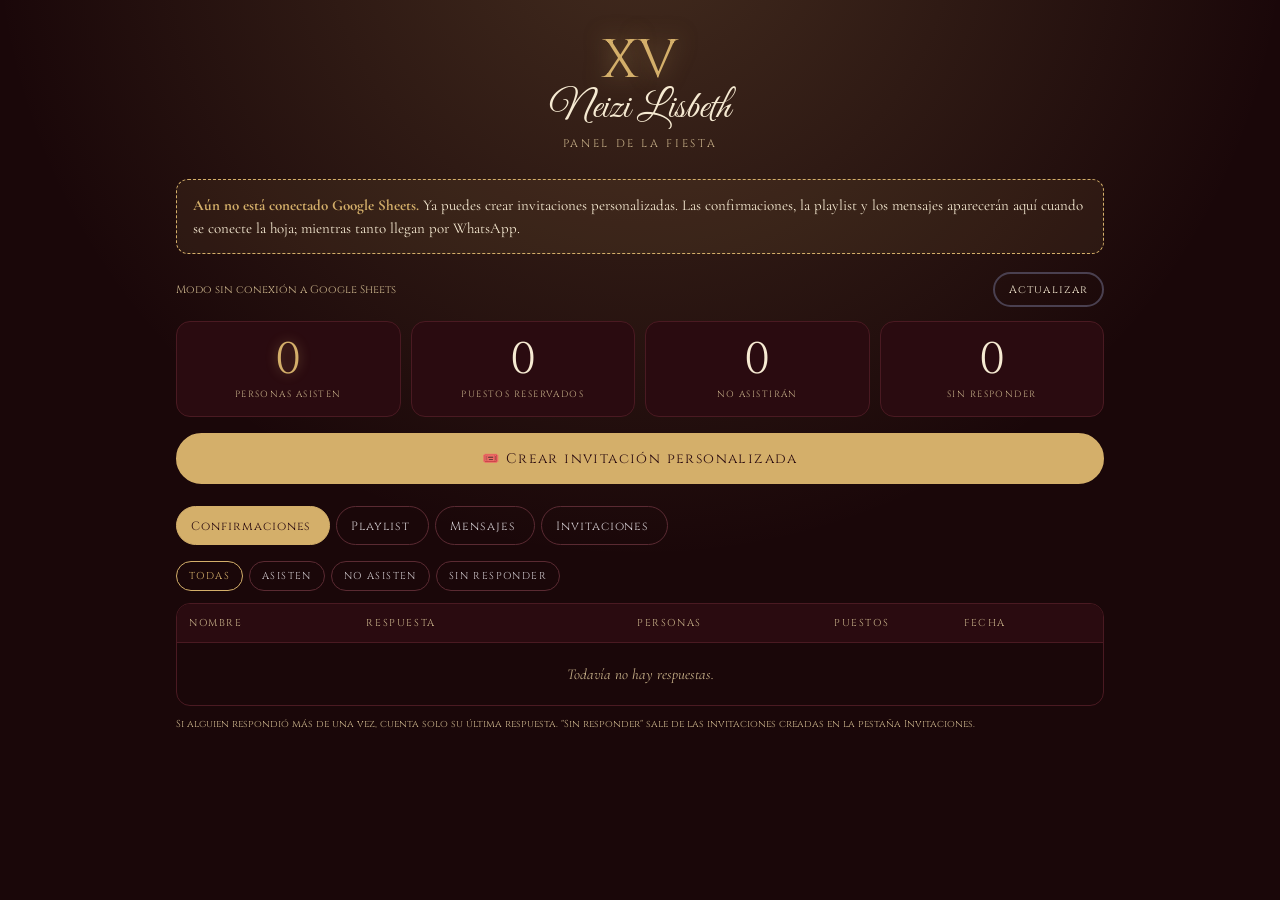
<file: panel.html>
<!doctype html>
<html lang="es" translate="no">
<head>
<meta charset="utf-8">
<meta name="viewport" content="width=device-width, initial-scale=1">
<meta name="robots" content="noindex, nofollow">
<meta name="theme-color" content="#050206">
<title>Panel XV Neizi</title>
<link rel="preconnect" href="https://fonts.googleapis.com">
<link rel="preconnect" href="https://fonts.gstatic.com" crossorigin>
<link href="https://fonts.googleapis.com/css2?family=Cinzel:wght@400;600&family=Cormorant+Garamond:ital,wght@0,400;0,600;1,400&family=Great+Vibes&display=swap" rel="stylesheet">
<style>
:root{--fuc:#d4af6a;--fuc-2:#f3dca0;--ink:#1a0709;--gris:#c9b28a;--paper:#f6ead2;--line:#4a1a22;--card:#2a0b10;
  --serif:"Cormorant Garamond",Georgia,serif;--display:"Cinzel",Georgia,serif;--mono:"Cinzel",Georgia,serif;--script:"Great Vibes",cursive}
*{box-sizing:border-box;margin:0;padding:0}
[hidden]{display:none!important}
body{background:var(--ink) radial-gradient(circle at 50% -10%,rgba(212,175,106,.22),transparent 55%) no-repeat;color:var(--paper);font-family:var(--serif);min-height:100vh}
button,input,select,textarea{font:inherit}
.wrap{max-width:960px;margin:0 auto;padding:0 16px 80px}
header{text-align:center;padding:34px 16px 10px}
header .xv{font-family:var(--display);font-size:54px;color:var(--fuc);line-height:1;text-shadow:0 0 22px rgba(212,175,106,.5)}
header .n{font-family:var(--script);font-size:40px;line-height:1}
.label{font-family:var(--mono);font-size:11px;letter-spacing:.24em;text-transform:uppercase;color:var(--gris)}
.label.fuc{color:var(--fuc)}
.btn{display:inline-flex;align-items:center;justify-content:center;gap:8px;font-family:var(--display);font-size:13px;letter-spacing:.1em;padding:12px 18px;border-radius:999px;
  border:2px solid var(--fuc);background:var(--fuc);color:#2a0b10;text-decoration:none;cursor:pointer;white-space:nowrap}
.btn:hover{filter:brightness(1.1)}
.btn.ghost{background:transparent;border-color:#4a4050;color:var(--paper)}
.btn.ghost:hover{border-color:var(--fuc);color:var(--fuc)}
.btn.sm{font-size:11px;padding:8px 14px}
.btn:disabled{opacity:.5;cursor:default}
.card{background:var(--card);border:1px solid var(--line);border-radius:16px;padding:22px 18px}
.field{display:block;margin-bottom:14px}
.field>span{display:block;font-family:var(--mono);font-size:10px;letter-spacing:.22em;text-transform:uppercase;color:var(--gris);margin-bottom:6px}
.field input{width:100%;font-size:17px;color:var(--paper);background:var(--ink);border:1px solid #5a2a32;border-radius:10px;padding:12px 14px;outline:none}
.field input:focus{border-color:var(--fuc);box-shadow:0 0 0 3px rgba(212,175,106,.2)}
.msg{font-family:var(--mono);font-size:12px;color:var(--fuc-2);margin-top:10px;min-height:16px}
.banner{border:1px dashed var(--fuc);border-radius:12px;padding:14px 16px;font-size:15px;line-height:1.5;margin:18px 0;background:rgba(212,175,106,.08)}
.banner b{color:var(--fuc)}

#login{max-width:380px;margin:30px auto 0}
.bar{display:flex;flex-wrap:wrap;gap:10px;align-items:center;justify-content:space-between;margin:18px 0 6px}
.bar p{font-family:var(--mono);font-size:11px;color:var(--gris)}
.bar .actions{display:flex;gap:8px}

.stats{display:grid;grid-template-columns:repeat(4,1fr);gap:10px;margin-top:14px}
.stat{background:var(--card);border:1px solid var(--line);border-radius:14px;padding:16px 10px;text-align:center}
.stat b{display:block;font-family:var(--display);font-weight:400;font-size:44px;line-height:1;color:var(--fuc);text-shadow:0 0 12px rgba(212,175,106,.45)}
.stat.gr b{color:var(--paper);text-shadow:none}
.stat span{display:block;margin-top:6px;font-family:var(--mono);font-size:9px;letter-spacing:.16em;text-transform:uppercase;color:var(--gris)}

.tabs{display:grid;grid-template-columns:repeat(4,auto);justify-content:start;gap:6px;margin:22px 0 16px}
@media (max-width:600px){.tabs{grid-template-columns:1fr 1fr}.tabs button{text-align:center}}
.cta{width:100%;margin-top:16px;font-size:14px;padding:14px 16px;white-space:normal}
.tabs button{flex:none;background:none;border:1px solid #5a2a32;color:#cfc8cc;font-family:var(--display);font-size:12px;letter-spacing:.08em;padding:9px 14px;border-radius:999px;cursor:pointer}
.tabs button[aria-selected="true"]{background:var(--fuc);border-color:var(--fuc);color:#2a0b10}
.tabs button em{font-style:normal;opacity:.75;font-size:14px;margin-left:4px}
[role=tabpanel][hidden]{display:none}

.filters{display:flex;gap:6px;flex-wrap:wrap;margin-bottom:12px}
.filters button{background:none;border:1px solid #5a2a32;color:#cfc8cc;font-family:var(--mono);font-size:10px;letter-spacing:.14em;text-transform:uppercase;padding:7px 12px;border-radius:999px;cursor:pointer}
.filters button[aria-pressed="true"]{border-color:var(--fuc);color:var(--fuc)}
.table-wrap{overflow-x:auto;border:1px solid var(--line);border-radius:14px}
table{width:100%;border-collapse:collapse;font-size:15px}
th{text-align:left;font-family:var(--mono);font-weight:400;font-size:10px;letter-spacing:.16em;text-transform:uppercase;color:var(--gris);padding:12px 12px;border-bottom:1px solid var(--line);white-space:nowrap;background:var(--card)}
td{padding:12px;border-bottom:1px solid #1d1720;vertical-align:middle}
tr:last-child td{border-bottom:0}
td.num{text-align:center;font-family:var(--display);font-size:16px}
td.date{font-family:var(--mono);font-size:11px;color:var(--gris);white-space:nowrap}
.pill{display:inline-block;padding:3px 10px;border-radius:999px;font-family:var(--mono);font-size:10px;letter-spacing:.1em;text-transform:uppercase;white-space:nowrap}
.pill.si{background:rgba(212,175,106,.18);color:var(--fuc-2)}
.pill.no{background:#2a2a2c;color:#bdb8ba}
.pill.over{background:#ffcc00;color:#000}
.empty{font-style:italic;color:var(--gris);padding:22px 12px;text-align:center}
.note{font-family:var(--mono);font-size:10px;color:var(--gris);margin-top:10px;line-height:1.6}

.songs{display:grid;gap:8px}
.song{display:flex;gap:12px;align-items:center;background:var(--card);border:1px solid var(--line);border-radius:12px;padding:12px 14px}
.song .ic{flex:none;width:40px;height:40px;border-radius:50%;background:#000 radial-gradient(circle,var(--fuc) 0 4px,#111 5px 9px,#000 10px 100%);border:1px solid #333}
.song b{display:block;font-family:var(--display);font-weight:400;font-size:15px;letter-spacing:.03em;line-height:1.1}
.song small{font-family:var(--mono);font-size:10px;color:var(--gris);letter-spacing:.08em}
.song a{margin-left:auto;flex:none;color:var(--fuc);font-family:var(--mono);font-size:10px;letter-spacing:.12em;text-transform:uppercase}

.notes{display:grid;grid-template-columns:repeat(auto-fill,minmax(250px,1fr));gap:14px}
.note-card{background:var(--paper);color:#221c20;padding:18px 16px 14px;border-radius:3px;box-shadow:0 10px 24px rgba(0,0,0,.5);position:relative}
.note-card:nth-child(odd){transform:rotate(-.8deg)}.note-card:nth-child(even){transform:rotate(.8deg)}
.note-card::before{content:"";position:absolute;top:-8px;left:50%;width:60px;height:16px;transform:translateX(-50%) rotate(-2deg);background:rgba(212,175,106,.7)}
.note-card p{font-size:16px;line-height:1.5;white-space:pre-line}
.note-card .by{font-family:var(--script);font-size:24px;color:var(--fuc);margin-top:8px}
.note-card .d{font-family:var(--mono);font-size:9px;color:#8a8486;letter-spacing:.1em}

.gen{display:grid;grid-template-columns:minmax(0,1fr);gap:16px}
.gen>div,.gen-row>*{min-width:0}
.gen-row{display:grid;grid-template-columns:minmax(0,1fr) 90px;gap:10px}
.result{border-color:var(--fuc)}
.result .link{font-family:var(--mono);font-size:11px;word-break:break-all;color:var(--fuc-2);background:var(--ink);border-radius:8px;padding:10px;margin:8px 0 12px}
.result .preview{font-size:15px;line-height:1.5;white-space:pre-line;color:#d8d2d5;background:var(--ink);border-radius:8px;padding:12px;margin-bottom:14px}
.result .btns{display:flex;flex-wrap:wrap;gap:8px}
.inv-actions{display:flex;gap:6px;justify-content:flex-end}
.inv-actions button{background:none;border:1px solid #5a2a32;color:#cfc8cc;font-family:var(--mono);font-size:10px;letter-spacing:.1em;text-transform:uppercase;padding:6px 10px;border-radius:999px;cursor:pointer}
.inv-actions button:hover{border-color:var(--fuc);color:var(--fuc)}
.inv-actions button.del:hover{border-color:#aaa;color:#fff}
.total{font-family:var(--mono);font-size:12px;color:var(--gris);margin:4px 0 10px}
.total b{color:var(--fuc)}
h2{font-family:var(--display);font-weight:400;font-size:20px;letter-spacing:.05em;margin-bottom:10px}

@media (min-width:760px){.gen{grid-template-columns:360px 1fr;align-items:start}}
@media (max-width:600px){.stats{grid-template-columns:repeat(2,1fr)}}
</style>
</head>
<body>
<header>
  <div class="xv">XV</div>
  <div class="n">Neizi Lisbeth</div>
  <div class="label" style="margin-top:8px">Panel de la fiesta</div>
</header>

<div class="wrap">
  <p class="label" id="loading" style="text-align:center;margin-top:40px" hidden>Cargando el panel…</p>
  <form class="card" id="login" hidden>
    <label class="field"><span>Clave del panel</span><input id="clave" type="password" required autocomplete="current-password" autocapitalize="none" autocorrect="off" spellcheck="false"></label>
    <button class="btn" type="submit" style="width:100%">Entrar</button>
    <p class="msg" id="loginMsg"></p>
  </form>

  <div id="app" hidden>
    <div class="banner" id="noApi" hidden>
      <b>Aún no está conectado Google Sheets.</b> Ya puedes crear invitaciones personalizadas. Las confirmaciones, la playlist y los mensajes aparecerán aquí cuando se conecte la hoja; mientras tanto llegan por WhatsApp.
    </div>

    <div class="bar">
      <p id="updated"></p>
      <div class="actions">
        <button class="btn ghost sm" id="reload" type="button">Actualizar</button>
        <button class="btn ghost sm" id="logout" type="button">Salir</button>
      </div>
    </div>

    <div class="stats">
      <div class="stat"><b id="sPeople">0</b><span>Personas asisten</span></div>
      <div class="stat gr"><b id="sSeats">0</b><span>Puestos reservados</span></div>
      <div class="stat gr"><b id="sNo">0</b><span>No asistirán</span></div>
      <div class="stat gr"><b id="sPending">0</b><span>Sin responder</span></div>
    </div>

    <button class="btn cta" type="button" id="goInv">🎟️ Crear invitación personalizada</button>

    <div class="tabs" role="tablist">
      <button role="tab" aria-selected="true" data-tab="tConf">Confirmaciones<em id="nConf"></em></button>
      <button role="tab" aria-selected="false" data-tab="tSongs">Playlist<em id="nSongs"></em></button>
      <button role="tab" aria-selected="false" data-tab="tMsgs">Mensajes<em id="nMsgs"></em></button>
      <button role="tab" aria-selected="false" data-tab="tInv">Invitaciones<em id="nInv"></em></button>
    </div>

    <!-- Confirmaciones -->
    <section role="tabpanel" id="tConf">
      <div class="filters" role="group" aria-label="Filtrar">
        <button type="button" data-f="todas" aria-pressed="true">Todas</button>
        <button type="button" data-f="Sí" aria-pressed="false">Asisten</button>
        <button type="button" data-f="No" aria-pressed="false">No asisten</button>
        <button type="button" data-f="pend" aria-pressed="false">Sin responder</button>
      </div>
      <div class="table-wrap"><table>
        <thead><tr><th>Nombre</th><th>Respuesta</th><th style="text-align:center">Personas</th><th style="text-align:center">Puestos</th><th>Fecha</th></tr></thead>
        <tbody id="confRows"></tbody>
      </table></div>
      <p class="note">Si alguien respondió más de una vez, cuenta solo su última respuesta. "Sin responder" sale de las invitaciones creadas en la pestaña Invitaciones.</p>
    </section>

    <!-- Playlist -->
    <section role="tabpanel" id="tSongs" hidden>
      <div class="songs" id="songList"></div>
    </section>

    <!-- Mensajes -->
    <section role="tabpanel" id="tMsgs" hidden>
      <div class="notes" id="msgList"></div>
    </section>

    <!-- Invitaciones -->
    <section role="tabpanel" id="tInv" hidden>
      <div class="gen">
        <div>
          <form class="card" id="genForm">
            <h2>Nueva invitación</h2>
            <div class="gen-row">
              <label class="field"><span>Nombre del invitado</span><input id="gName" placeholder="Ej. Familia Pérez" required maxlength="60" autocomplete="off"></label>
              <label class="field"><span>Puestos</span><input id="gSeats" type="number" min="1" max="20" value="2" required></label>
            </div>
            <button class="btn" type="submit" style="width:100%">Crear invitación</button>
            <p class="msg" id="genMsg"></p>
          </form>

          <div class="card result" id="result" hidden style="margin-top:16px">
            <span class="label fuc">Invitación de</span>
            <h2 id="rTitle" style="margin-top:4px"></h2>
            <div class="link" id="rLink"></div>
            <div class="preview" id="rText"></div>
            <div class="btns">
              <a class="btn sm" id="rWa" target="_blank" rel="noopener">Enviar por WhatsApp</a>
              <button class="btn ghost sm" type="button" id="rCopyMsg">Copiar mensaje</button>
              <button class="btn ghost sm" type="button" id="rCopyLink">Copiar enlace</button>
              <a class="btn ghost sm" id="rOpen" target="_blank" rel="noopener">Ver</a>
            </div>
          </div>
        </div>

        <div>
          <h2>Invitaciones creadas</h2>
          <p class="total" id="invTotal"></p>
          <div class="table-wrap"><table>
            <thead><tr><th>Invitado</th><th style="text-align:center">Puestos</th><th>Estado</th><th></th></tr></thead>
            <tbody id="invRows"></tbody>
          </table></div>
          <p class="note" id="invNote"></p>
        </div>
      </div>
    </section>
  </div>
</div>

<script src="config.js?v=3"></script>
<script>
(() => {
  const API = (window.CONFIG && CONFIG.apiUrl) || '';
  const WEB = (window.CONFIG && CONFIG.web) || location.href.replace(/panel\.html.*$/, '');
  const KEY = 'xv-panel-clave', LOCAL = 'xv-invitaciones';
  const $ = id => document.getElementById(id);
  const norm = s => String(s || '').trim().toLowerCase();
  const store = {
    get(k) { try { return localStorage.getItem(k); } catch (e) { return null; } },
    set(k, v) { try { v === null ? localStorage.removeItem(k) : localStorage.setItem(k, v); } catch (e) {} }
  };

  let data = { confirmaciones: [], playlist: [], mensajes: [], invitaciones: [] };
  let filter = 'todas', clave = '';

  const fmt = iso => {
    const d = new Date(iso);
    return isNaN(d) ? '' : d.toLocaleDateString('es-PA', { day: 'numeric', month: 'short' }) + ' · ' +
      d.toLocaleTimeString('es-PA', { hour: 'numeric', minute: '2-digit' });
  };
  const seatsTxt = n => n === 1 ? '1 puesto' : n + ' puestos';
  const el = (tag, cls, text) => { const e = document.createElement(tag); if (cls) e.className = cls; if (text != null) e.textContent = text; return e; };

  /* ---------- enlaces personalizados ---------- */
  const encode = (n, p) => btoa(unescape(encodeURIComponent(n + '|' + p))).replace(/\+/g, '-').replace(/\//g, '_').replace(/=+$/, '');
  const link = (n, p) => WEB + '?i=' + encode(n, p);
  const message = (n, p) =>
    '¡Hola, ' + n + '! ✨\n\n' +
    'Con mucha alegría te invito a celebrar mis XV años el sábado 23 de enero de 2027 a las 8:00 p.m. en el Hotel W, Ciudad de Panamá.\n\n' +
    'Hemos reservado ' + seatsTxt(p) + ' en tu honor.\n\n' +
    'Aquí encontrarás todos los detalles y podrás confirmar tu asistencia:\n' + link(n, p) + '\n\n' +
    'Con cariño,\nNeizi Lisbeth';

  /* ---------- datos ---------- */
  function lastPerName(rows) {
    const m = new Map();
    rows.slice().sort((a, b) => new Date(a.fecha) - new Date(b.fecha)).forEach(r => m.set(norm(r.nombre), r));
    return [...m.values()].sort((a, b) => new Date(b.fecha) - new Date(a.fecha));
  }
  function localInv() { try { return JSON.parse(store.get(LOCAL)) || []; } catch (e) { return []; } }

  async function load() {
    if (!API) {
      data.invitaciones = localInv();
      $('updated').textContent = 'Modo sin conexión a Google Sheets';
      render(); return true;
    }
    $('updated').textContent = 'Cargando…';
    try {
      const r = await fetch(API + '?clave=' + encodeURIComponent(clave));
      const j = await r.json();
      if (!j.ok) return false;
      data = { confirmaciones: j.confirmaciones || [], playlist: j.playlist || [], mensajes: j.mensajes || [], invitaciones: j.invitaciones || [] };
      $('updated').textContent = 'Actualizado ' + fmt(new Date().toISOString());
      render(); return true;
    } catch (e) {
      $('updated').textContent = 'No se pudo cargar. Revisa tu conexión.';
      return null;
    }
  }

  async function post(params) {
    if (!API) return;
    // Apps Script no responde con permisos CORS al enviar, por eso "no-cors"
    await fetch(API, { method: 'POST', mode: 'no-cors', body: new URLSearchParams(Object.assign({ clave }, params)) });
  }

  /* ---------- pintar ---------- */
  function render() {
    const conf = lastPerName(data.confirmaciones);
    const yes = conf.filter(r => r.asistira === 'Sí'), no = conf.filter(r => r.asistira === 'No');
    const answered = new Set(conf.map(r => norm(r.nombre)));
    const invs = data.invitaciones.map(i => ({ nombre: String(i.nombre), puestos: +i.puestos || 0 }));
    const pending = invs.filter(i => !answered.has(norm(i.nombre)));

    $('sPeople').textContent = yes.reduce((s, r) => s + (+r.personas || 0), 0);
    $('sSeats').textContent = invs.reduce((s, i) => s + i.puestos, 0);
    $('sNo').textContent = no.length;
    $('sPending').textContent = pending.length;
    $('nConf').textContent = conf.length ? ' ' + conf.length : '';
    $('nSongs').textContent = data.playlist.length ? ' ' + data.playlist.length : '';
    $('nMsgs').textContent = data.mensajes.length ? ' ' + data.mensajes.length : '';
    $('nInv').textContent = invs.length ? ' ' + invs.length : '';

    // Confirmaciones
    const tb = $('confRows'); tb.innerHTML = '';
    let rows;
    if (filter === 'pend') rows = pending.map(i => ({ nombre: i.nombre, pend: true, puestos: i.puestos }));
    else rows = filter === 'todas' ? conf : conf.filter(r => r.asistira === filter);
    if (!rows.length) {
      const td = el('td', 'empty', filter === 'pend' ? (invs.length ? '¡Todos respondieron!' : 'Crea invitaciones para ver quién falta.') : 'Todavía no hay respuestas.');
      td.colSpan = 5; const tr = el('tr'); tr.append(td); tb.append(tr);
    }
    rows.forEach(r => {
      const tr = el('tr');
      const st = el('td');
      if (r.pend) st.append(el('span', 'pill no', 'Pendiente'));
      else st.append(el('span', 'pill ' + (r.asistira === 'Sí' ? 'si' : 'no'), r.asistira === 'Sí' ? 'Asiste' : 'No asiste'));
      const pers = r.pend || r.asistira !== 'Sí' ? '—' : r.personas;
      const pTd = el('td', 'num', pers);
      if (!r.pend && r.asistira === 'Sí' && r.puestos && +r.personas > +r.puestos) {
        pTd.append(' ', el('span', 'pill over', 'excede'));
      }
      tr.append(el('td', '', r.nombre), st, pTd, el('td', 'num', r.puestos || '—'), el('td', 'date', r.pend ? '' : fmt(r.fecha)));
      tb.append(tr);
    });

    // Playlist
    const sl = $('songList'); sl.innerHTML = '';
    if (!data.playlist.length) sl.append(el('p', 'empty', 'Todavía no hay canciones sugeridas.'));
    data.playlist.slice().reverse().forEach(s => {
      const row = el('div', 'song'); row.append(el('span', 'ic'));
      const t = el('div'); t.append(el('b', '', s.cancion), el('small', '', (s.nombre ? s.nombre + ' · ' : '') + fmt(s.fecha)));
      const a = el('a', '', 'Buscar'); a.href = 'https://www.youtube.com/results?search_query=' + encodeURIComponent(s.cancion); a.target = '_blank'; a.rel = 'noopener';
      row.append(t, a); sl.append(row);
    });

    // Mensajes
    const ml = $('msgList'); ml.innerHTML = '';
    if (!data.mensajes.length) ml.append(el('p', 'empty', 'Todavía no hay mensajes para Neizi.'));
    data.mensajes.slice().reverse().forEach(m => {
      const c = el('div', 'note-card');
      c.append(el('p', '', m.mensaje), el('div', 'by', m.nombre || 'Anónimo'), el('div', 'd', fmt(m.fecha)));
      ml.append(c);
    });

    // Invitaciones
    const ir = $('invRows'); ir.innerHTML = '';
    if (!invs.length) { const td = el('td', 'empty', 'Todavía no has creado invitaciones.'); td.colSpan = 4; const tr = el('tr'); tr.append(td); ir.append(tr); }
    const confByName = new Map(conf.map(r => [norm(r.nombre), r]));
    invs.forEach(i => {
      const tr = el('tr'); const c = confByName.get(norm(i.nombre)); const st = el('td');
      if (!c) st.append(el('span', 'pill no', 'Pendiente'));
      else st.append(el('span', 'pill ' + (c.asistira === 'Sí' ? 'si' : 'no'), c.asistira === 'Sí' ? 'Asiste · ' + c.personas : 'No asiste'));
      const act = el('td'); const box = el('div', 'inv-actions');
      const v = el('button', '', 'Enlace'); v.type = 'button'; v.onclick = () => show(i.nombre, i.puestos);
      const d = el('button', 'del', 'Quitar'); d.type = 'button'; d.onclick = () => remove(i.nombre);
      box.append(v, d); act.append(box);
      tr.append(el('td', '', i.nombre), el('td', 'num', i.puestos), st, act); ir.append(tr);
    });
    const total = invs.reduce((s, i) => s + i.puestos, 0);
    $('invTotal').innerHTML = '';
    $('invTotal').append('Total: ', el('b', '', total), ' ' + (total === 1 ? 'puesto' : 'puestos') + ' en ', el('b', '', invs.length), ' ' + (invs.length === 1 ? 'invitación' : 'invitaciones'));
    $('invNote').textContent = API ? 'La lista se guarda en Google Sheets: la verás desde cualquier celular o computadora.'
      : 'Sin Google Sheets, esta lista se guarda solo en este navegador. Los enlaces enviados funcionan igual.';
  }

  /* ---------- invitaciones ---------- */
  let current = null;
  function show(n, p) {
    current = { n, p };
    $('rTitle').textContent = n + ' · ' + seatsTxt(p);
    $('rLink').textContent = link(n, p);
    $('rText').textContent = message(n, p);
    $('rWa').href = 'https://wa.me/?text=' + encodeURIComponent(message(n, p));
    $('rOpen').href = link(n, p);
    $('result').hidden = false;
    $('result').scrollIntoView({ behavior: 'smooth', block: 'nearest' });
  }
  async function copy(text, btn, label) {
    try { await navigator.clipboard.writeText(text); btn.textContent = '¡Copiado!'; } catch (e) { btn.textContent = 'Selecciona y copia'; }
    setTimeout(() => btn.textContent = label, 1800);
  }
  $('rCopyMsg').onclick = e => current && copy(message(current.n, current.p), e.target, 'Copiar mensaje');
  $('rCopyLink').onclick = e => current && copy(link(current.n, current.p), e.target, 'Copiar enlace');

  function upsertLocal(n, p) {
    const ex = data.invitaciones.find(i => norm(i.nombre) === norm(n));
    if (ex) ex.puestos = p; else data.invitaciones.push({ nombre: n, puestos: p });
    if (!API) store.set(LOCAL, JSON.stringify(data.invitaciones));
  }
  $('genForm').addEventListener('submit', async e => {
    e.preventDefault();
    const n = $('gName').value.trim().replace(/\|/g, '/');
    const p = Math.max(1, Math.min(20, parseInt($('gSeats').value, 10) || 1));
    if (!n) return;
    $('genMsg').textContent = '';
    upsertLocal(n, p); render(); show(n, p);
    $('gName').value = ''; $('gName').focus();
    try { await post({ tipo: 'invitacion', nombre: n, puestos: p }); }
    catch (err) { $('genMsg').textContent = 'No se pudo guardar en la hoja. El enlace funciona igual.'; }
  });
  async function remove(n) {
    if (!confirm('¿Quitar la invitación de ' + n + ' de la lista? El enlace que ya enviaste seguirá funcionando.')) return;
    data.invitaciones = data.invitaciones.filter(i => norm(i.nombre) !== norm(n));
    if (!API) store.set(LOCAL, JSON.stringify(data.invitaciones));
    render();
    try { await post({ tipo: 'quitar', nombre: n }); } catch (e) {}
  }

  /* ---------- pestañas y filtros ---------- */
  $('goInv').onclick = () => {
    document.querySelector('[data-tab=tInv]').click();
    $('genForm').scrollIntoView({ behavior: 'smooth', block: 'start' });
    setTimeout(() => $('gName').focus(), 400);
  };
  document.querySelectorAll('[role=tab]').forEach(b => b.addEventListener('click', () => {
    document.querySelectorAll('[role=tab]').forEach(x => x.setAttribute('aria-selected', x === b));
    document.querySelectorAll('[role=tabpanel]').forEach(p => p.hidden = p.id !== b.dataset.tab);
  }));
  document.querySelectorAll('[data-f]').forEach(b => b.addEventListener('click', () => {
    filter = b.dataset.f;
    document.querySelectorAll('[data-f]').forEach(x => x.setAttribute('aria-pressed', x === b));
    render();
  }));

  /* ---------- acceso ---------- */
  function openApp() { $('login').hidden = true; $('app').hidden = false; }
  $('reload').onclick = () => load();
  $('logout').onclick = () => { store.set(KEY, null); clave = ''; $('app').hidden = true; $('login').hidden = !API; if (!API) location.reload(); };
  $('login').addEventListener('submit', async e => {
    e.preventDefault();
    clave = $('clave').value.trim();
    $('loginMsg').textContent = 'Verificando… (puede tardar unos segundos)';
    let ok = await load();
    // El teclado del celular a veces pone mayúscula inicial: reintenta en minúsculas
    if (ok === false && clave !== clave.toLowerCase()) { clave = clave.toLowerCase(); ok = await load(); }
    if (ok) { store.set(KEY, clave); $('loginMsg').textContent = ''; openApp(); }
    else $('loginMsg').textContent = ok === false ? 'Clave incorrecta.' : 'No se pudo conectar. Inténtalo de nuevo.';
  });

  if (!API) { $('noApi').hidden = false; $('logout').hidden = true; openApp(); load(); }
  else {
    const saved = store.get(KEY);
    if (saved) { clave = saved; $('loading').hidden = false; load().then(ok => { $('loading').hidden = true; if (ok) openApp(); else { store.set(KEY, null); $('login').hidden = false; } }); }
    else $('login').hidden = false;
  }
})();
</script>
</body>
</html>
</file>
